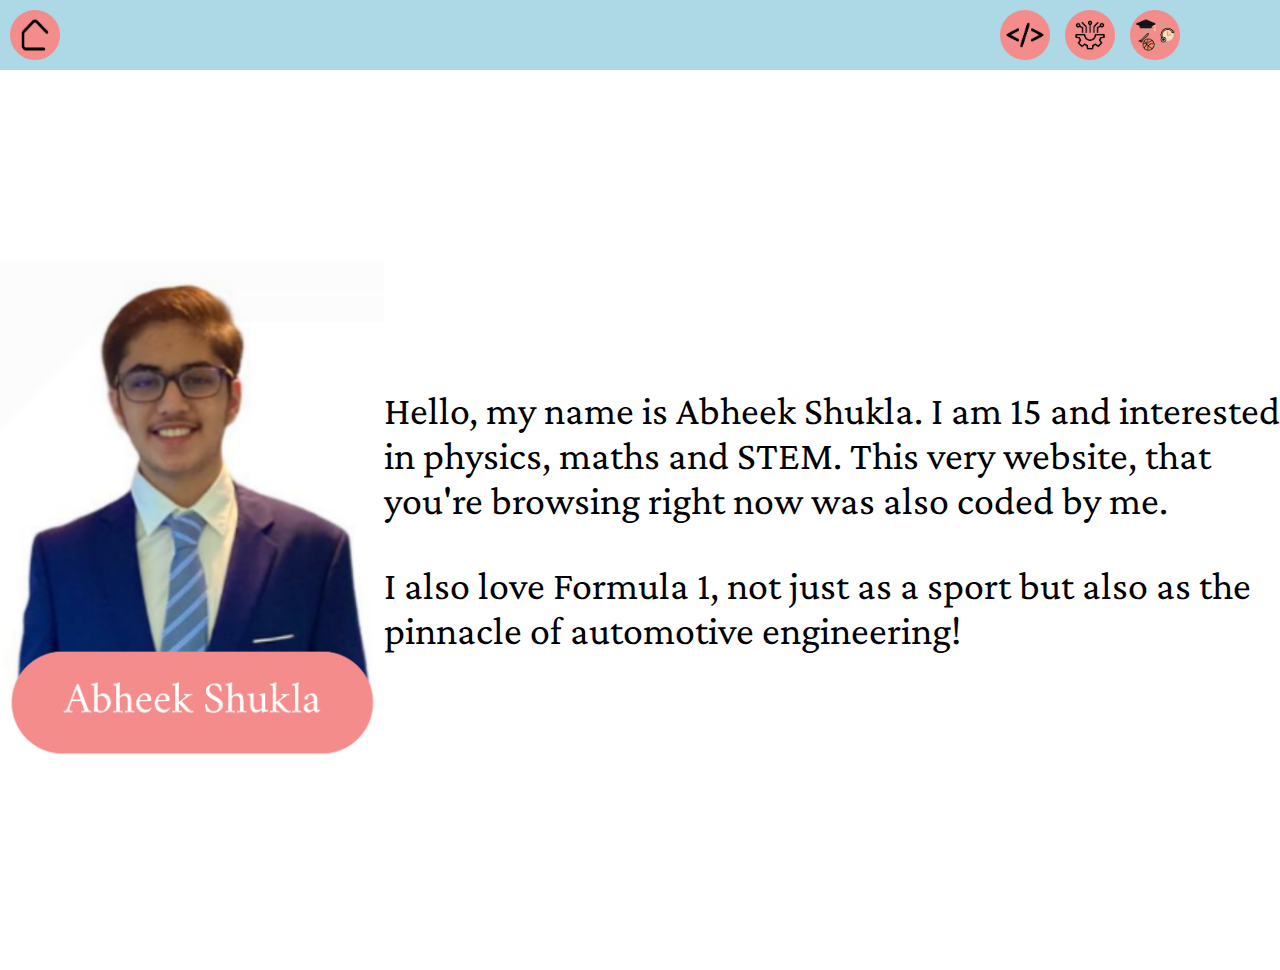
<file: index.html>
<!DOCTYPE html>
<html lang="en">
<head>
  <meta charset="UTF-8" />
  <title>Hello, world!</title>
  <meta name="viewport" content="width=device-width,initial-scale=1" />
  <meta name="description" content="" />
  <link rel="stylesheet" type="text/css" href="style.css" />
  <link rel="icon" href="favicon.png">
  <link rel="preconnect" href="https://fonts.googleapis.com">
  <link rel="preconnect" href="https://fonts.gstatic.com" crossorigin>
  <link href="https://fonts.googleapis.com/css2?family=Crimson+Pro:ital,wght@0,200..900;1,200..900&display=swap" rel="stylesheet">
</head>
<body class="crimson-pro">
    <div class="menu">
        <a href="index.html">
            <img src="images/home.png" id="home-icon" class="menu-buttons">
        </a>
        <div class="menu-buttons-all">
            <a href="programming.html">
                <img src="icons/programming-icon.png" id="programming-icon" class="menu-buttons">
            </a>
            <a href="projects-robotics.html">
                <img src="icons/robotics-icon.png" id="robotics-icon" class="menu-buttons">
            </a>
            <a href="extracurriculars.html">
                <img src="icons/extracurriculars-icon.png" id="extracurriculars-icon" class="menu-buttons">
            </a>
            <img src="images/programming-nametag.png" id="prog-nametag" class="nametags hidden">
            <img src="images/robotics-nametag.png" id="rob-nametag" class="nametags hidden">
            <img src="images/extracurricular-nametag.png" id="ex-nametag" class="nametags hidden">
        </div>
    </div>
    <div id="main-body">
        <img src="images/Abheek Shukla.png" id="photo-abheek">
        <div id="desc-abheek">
            <p>Hello, my name is Abheek Shukla. I 
            am 15 and interested in physics, maths and STEM. 
            This very website, that you're browsing right now was also coded by me.</p>
            <p>I also love Formula 1, not just as a sport but also as 
            the pinnacle of automotive engineering!
            </p>
        </div>
    </div>
    <script src="app.js"></script>

</body>
</html>
</file>
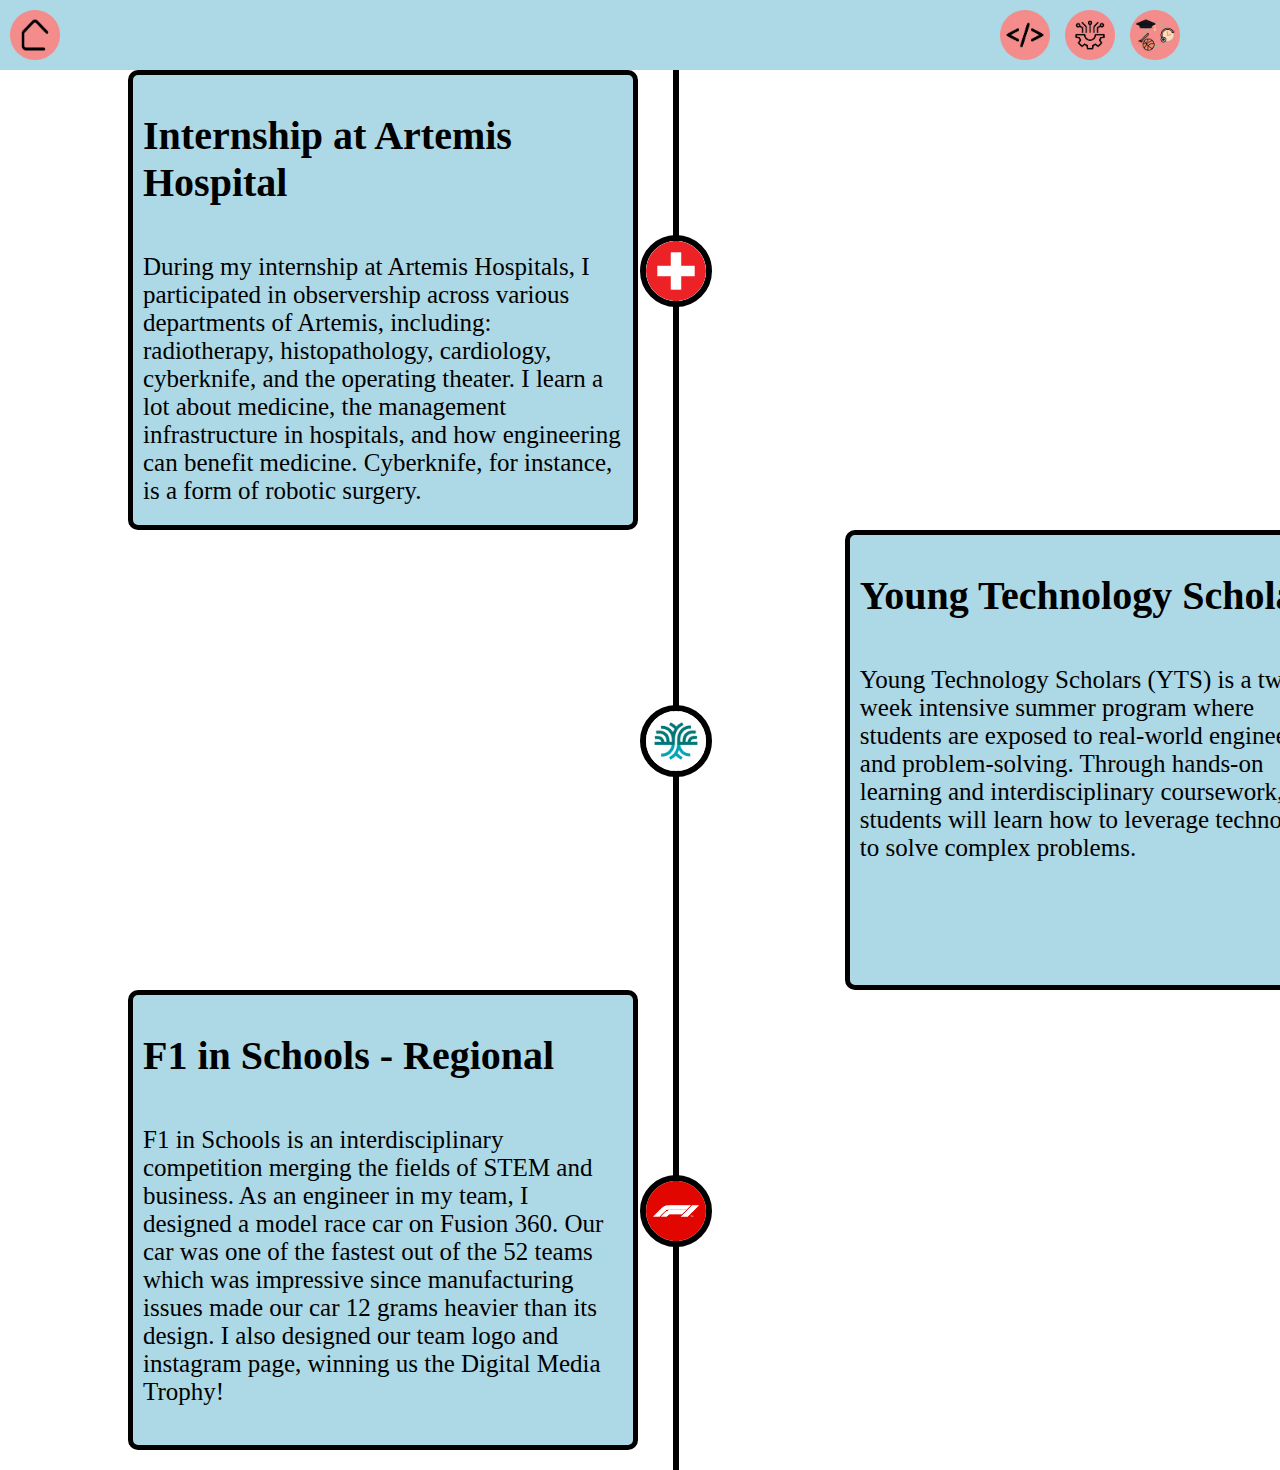
<file: extracurriculars.html>
<!DOCTYPE html>
<html lang="">
<head>
  <meta charset="UTF-8" />
  <title>Hello, world!</title>
  <meta name="viewport" content="width=device-width,initial-scale=1" />
  <meta name="description" content="" />
  <link rel="stylesheet" type="text/css" href="style.css" />
  <link rel="icon" href="favicon.png">
</head>
<body class="crimson-pro">
  <div class="menu">
    <a href="index.html">
        <img src="images/home.png" id="home-icon" class="menu-buttons">
    </a>
    <div class="menu-buttons-all">
        <a href="programming.html">
            <img src="icons/programming-icon.png" id="programming-icon" class="menu-buttons">
        </a>
        <a href="projects-robotics.html">
            <img src="icons/robotics-icon.png" id="robotics-icon" class="menu-buttons">
        </a>
        <a href="extracurriculars.html">
            <img src="icons/extracurriculars-icon.png" id="extracurriculars-icon" class="menu-buttons">
        </a>
        <img src="images/programming-nametag.png" id="prog-nametag" class="nametags hidden">
        <img src="images/robotics-nametag.png" id="rob-nametag" class="nametags hidden">
        <img src="images/extracurricular-nametag.png" id="ex-nametag" class="nametags hidden">
    </div>
</div>
  <div id="timeline-container">
    <div id="timeline">
      <div id="line"></div>
      <div class="timeline-circle" id="artemis-circle">
        <img src="images/hospital.jpg">
      </div>
      <div class="timeline-circle" id="yts-circle">
        <img src="images/plaksha.jpg">
      </div>
      <div class="timeline-circle" id="f1-circle">
        <img src="images/f1.png">
      </div>
    </div>
    <div class="timeline-box-left" id="f1-r">
      <h1 class="timeline-heading"> Internship at  Artemis Hospital</h1>
      <p class="timeline-desc">During my internship at Artemis Hospitals, I participated in 
        observership across various departments of Artemis, 
        including: radiotherapy, histopathology, cardiology, cyberknife, and 
        the operating theater. I learn a lot about medicine, the management 
        infrastructure in hospitals, and how engineering can benefit medicine. 
        Cyberknife, for instance, is a form of robotic surgery.
      </p>
    </div>
    <div class="timeline-box-right" id="yts">
        <h1 class="timeline-heading"> Young Technology Scholars</h1>
        <p class="timeline-desc">Young Technology Scholars (YTS) is a two-week intensive summer program 
            where students are exposed to real-world engineering and problem-solving. 
            Through hands-on learning and interdisciplinary coursework, students 
            will learn how to leverage technology to solve complex problems. 
        </p>
    </div>
    <div class="timeline-box-left" id="f1-r">
      <h1 class="timeline-heading"> F1 in Schools - Regional</h1>
      <p class="timeline-desc">F1 in Schools is an interdisciplinary competition merging the fields 
        of STEM and business. 
        As an engineer in my team, I designed 
        a model race car on Fusion 360. Our car 
        was one of the fastest out of the 52 teams 
        which was impressive since manufacturing issues 
        made our car 12 grams heavier than its design. 
        I also designed our team logo and 
        instagram page, winning us the Digital Media Trophy!
      </p>
    </div>
  </div>
  <script src="app.js"></script>
</body>
</html>
</file>
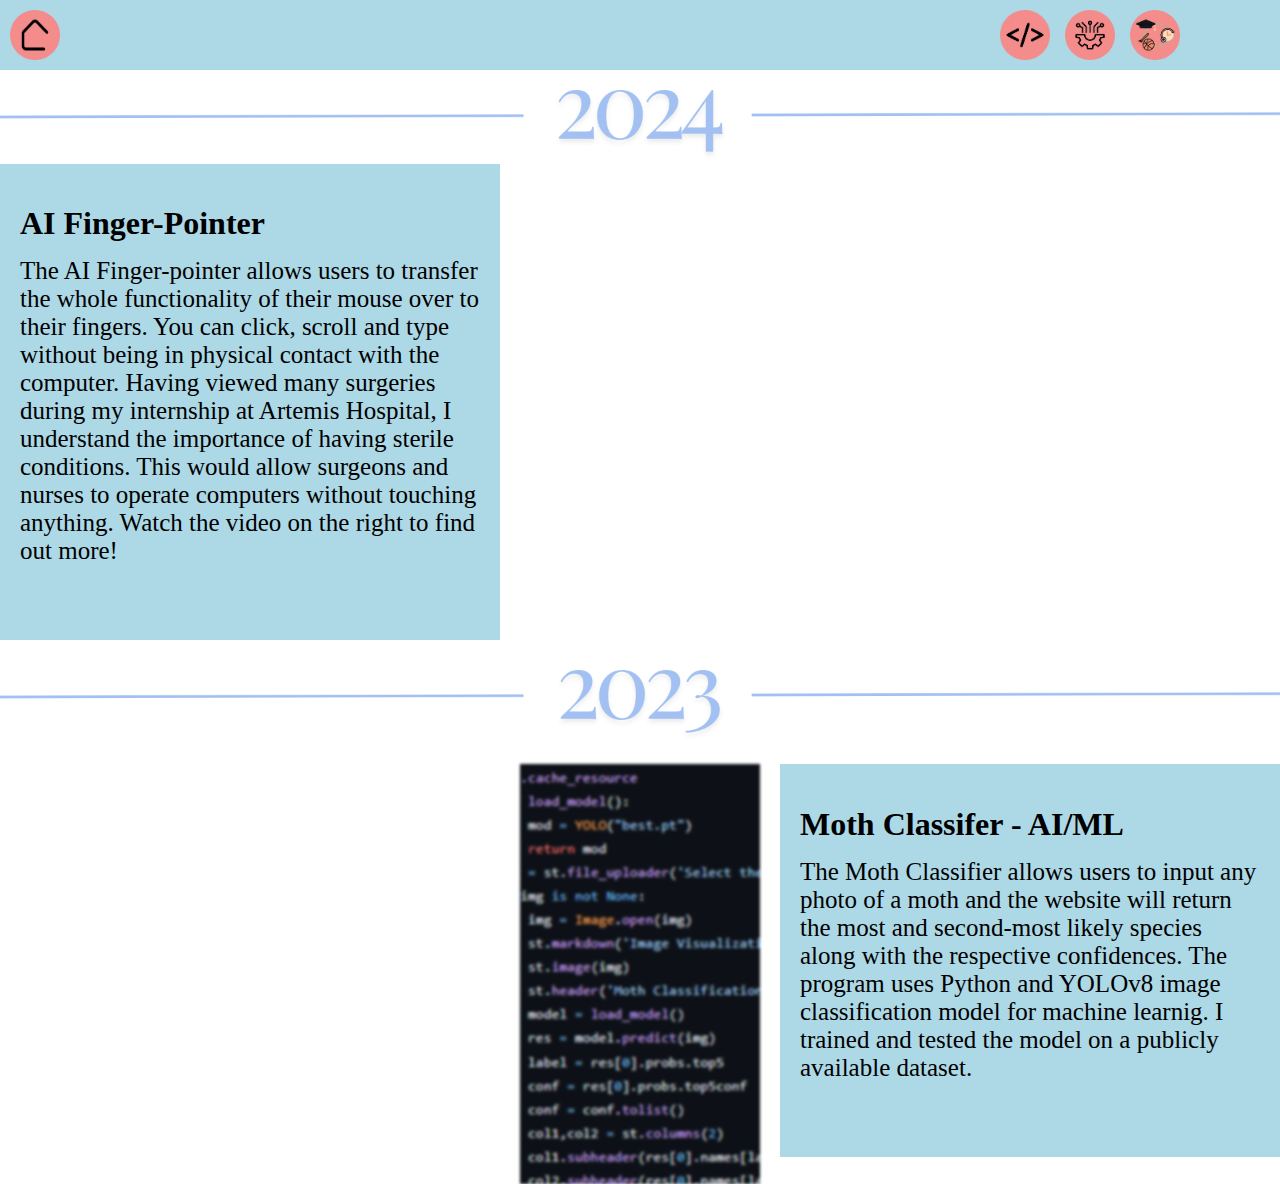
<file: programming.html>
<!DOCTYPE html>
<html lang="en">
<head>
  <meta charset="UTF-8" />
  <title>Hello, world!</title>
  <meta name="viewport" content="width=device-width,initial-scale=1" />
  <meta name="description" content="" />
  <link rel="stylesheet" type="text/css" href="style.css" />
  <link rel="icon" href="favicon.png">
</head>
<body class="crimson-pro">
    <div class="menu">
        <a href="index.html">
            <img src="images/home.png" id="home-icon" class="menu-buttons">
        </a>
        <div class="menu-buttons-all">
            <a href="programming.html">
                <img src="icons/programming-icon.png" id="programming-icon" class="menu-buttons">
            </a>
            <a href="projects-robotics.html">
                <img src="icons/robotics-icon.png" id="robotics-icon" class="menu-buttons">
            </a>
            <a href="extracurriculars.html">
                <img src="icons/extracurriculars-icon.png" id="extracurriculars-icon" class="menu-buttons">
            </a>
            <img src="images/programming-nametag.png" id="prog-nametag" class="nametags hidden">
            <img src="images/robotics-nametag.png" id="rob-nametag" class="nametags hidden">
            <img src="images/extracurricular-nametag.png" id="ex-nametag" class="nametags hidden">
        </div>
    </div>
  <div id="programming-container">
    <div class="timestamp">
        <img src="images/2024.png">
    </div>
    <div id="finger-pointer">
        <div class="project-box-left">
            <h1 class="project-heading">AI Finger-Pointer</h1>
            <p class="project-desc">
                The AI Finger-pointer allows users to transfer the whole functionality of their 
                mouse over to their fingers. You can 
                click, scroll and type without being in physical contact with the 
                computer. Having viewed many surgeries during my 
                internship at Artemis Hospital, I understand the
                importance of having sterile conditions. This would allow 
                surgeons and nurses to operate computers without touching 
                anything. Watch the video on the right to find out more!
            </p>
        </div>
        <iframe class="grid-image long" id="finger-video" width="auto" height="auto" src="https://www.youtube.com/embed/9lweGwCx5WE?si=iHplZzv8tsbGRDKq" title="YouTube video player" frameborder="0" allow="accelerometer; autoplay; clipboard-write; encrypted-media; gyroscope; picture-in-picture; web-share" referrerpolicy="strict-origin-when-cross-origin" allowfullscreen></iframe>
    </div>
    <div class="timestamp">
        <img src="images/2023.png" id="p2023">
    </div>
    <div id="moth-classifier">
        <div class="project-box-right">
            <h1 class="project-heading">Moth Classifer - AI/ML</h1>
            <p class="project-desc">
                The Moth Classifier allows users to input any photo of a moth and the website will 
                return the most and second-most likely species along with the respective confidences. The program 
                uses Python and YOLOv8 image classification model for machine learnig. I trained and tested
                the model on a publicly available dataset. 
            </p>
        </div>
        <iframe class="grid-image long" id="moth-video" width="auto" height="auto" src="https://www.youtube.com/embed/MqiH_FQzn4Q?si=wLM48a3Y8F5hGo8L" title="YouTube video player" frameborder="0" allow="accelerometer; autoplay; clipboard-write; encrypted-media; gyroscope; picture-in-picture; web-share" referrerpolicy="strict-origin-when-cross-origin" allowfullscreen></iframe>
        <img src="images/moth-code.png" class="grid-image long" id="moth-code">
    </div>
  </div>
  <script src="app.js"></script>
</body>
</html>
</file>
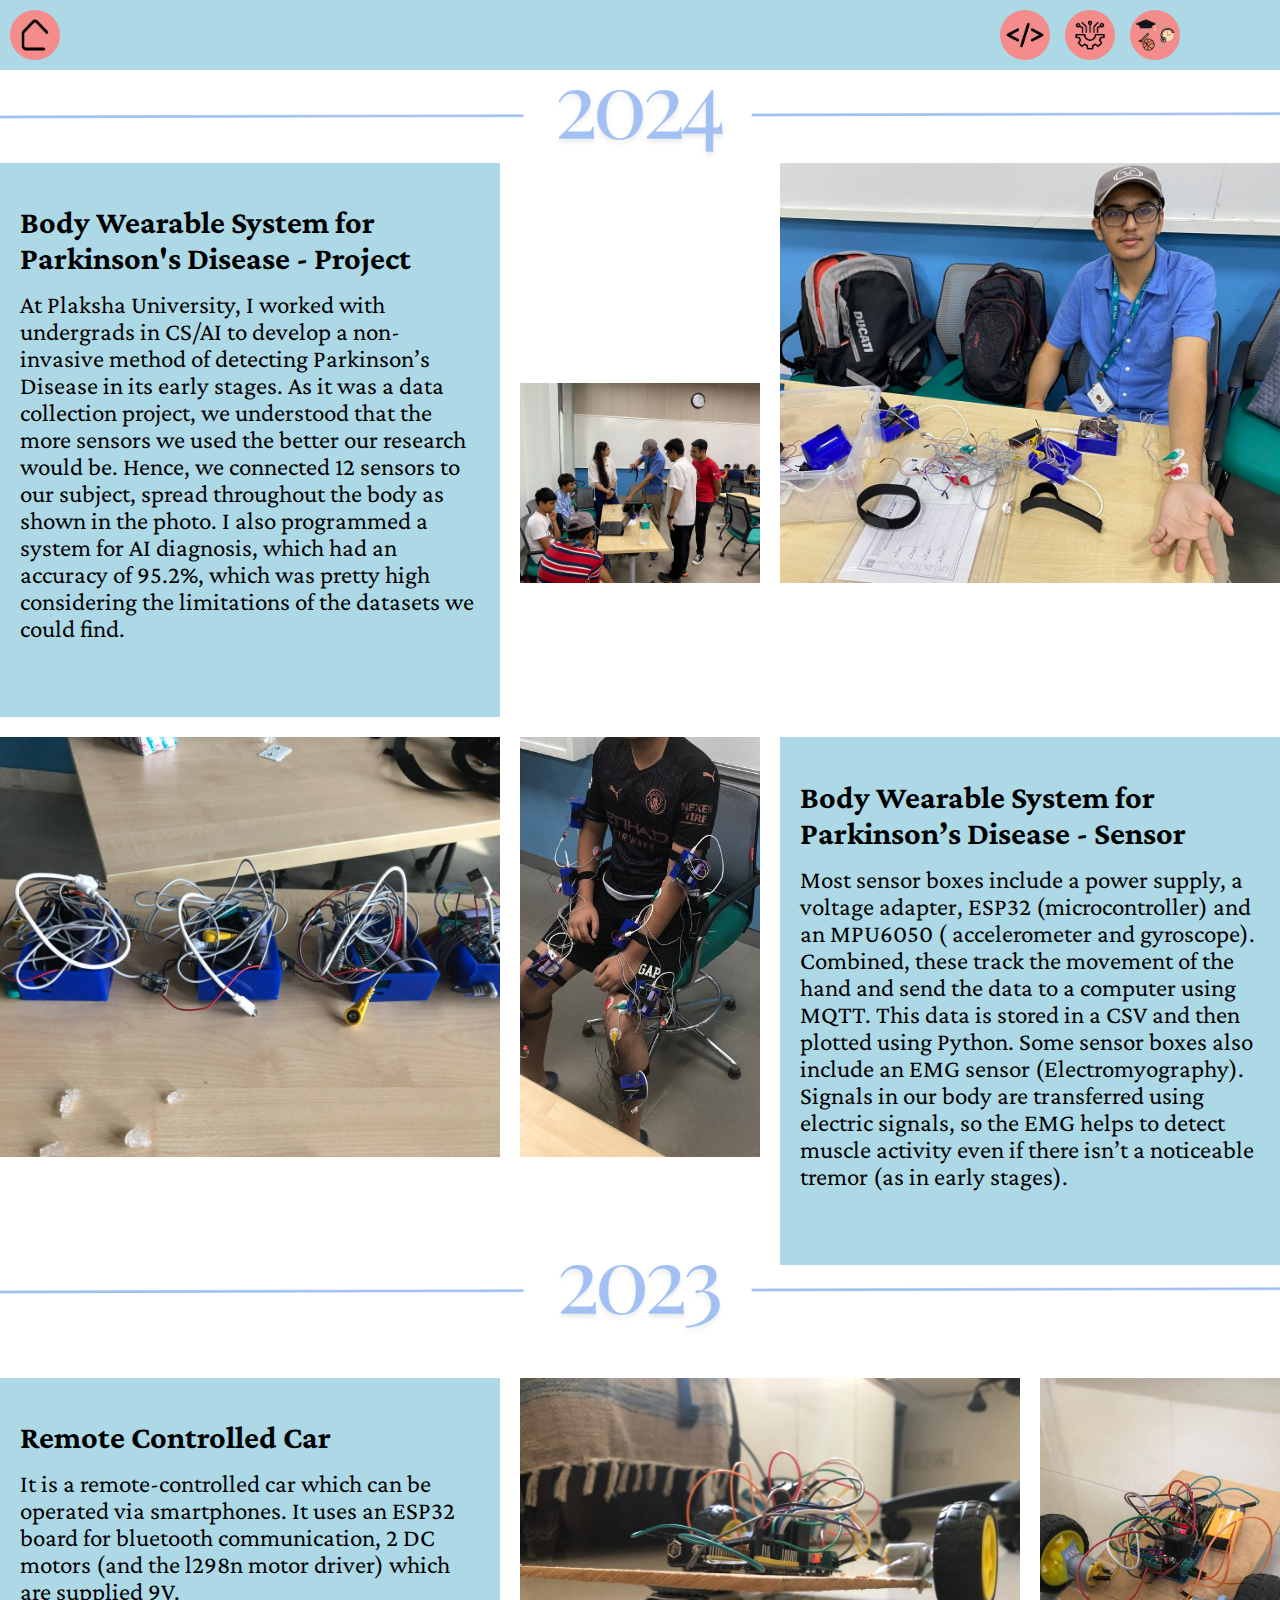
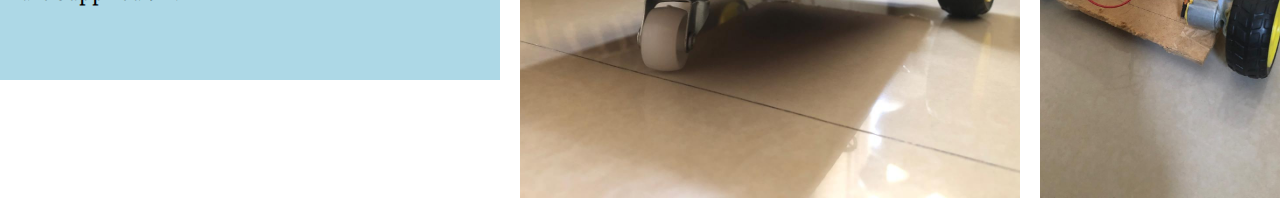
<file: projects-robotics.html>
<!DOCTYPE html>
<html lang="en">
<head>
  <meta charset="UTF-8" />
  <title>Hello, world!</title>
  <meta name="viewport" content="width=device-width,initial-scale=1" />
  <meta name="description" content="" />
  <link rel="stylesheet" type="text/css" href="style.css" />
  <link rel="icon" href="favicon.png">
  <link rel="preconnect" href="https://fonts.googleapis.com">
  <link rel="preconnect" href="https://fonts.gstatic.com" crossorigin>
  <link href="https://fonts.googleapis.com/css2?family=Crimson+Pro:ital,wght@0,200..900;1,200..900&display=swap" rel="stylesheet">
</head>
<body class="crimson-pro">
  
  <div class="menu">
    <a href="index.html">
        <img src="images/home.png" id="home-icon" class="menu-buttons">
    </a>
    <div class="menu-buttons-all">
        <a href="programming.html">
            <img src="icons/programming-icon.png" id="programming-icon" class="menu-buttons">
        </a>
        <a href="projects-robotics.html">
            <img src="icons/robotics-icon.png" id="robotics-icon" class="menu-buttons">
        </a>
        <a href="extracurriculars.html">
            <img src="icons/extracurriculars-icon.png" id="extracurriculars-icon" class="menu-buttons">
        </a>
        <img src="images/programming-nametag.png" id="prog-nametag" class="nametags hidden">
        <img src="images/robotics-nametag.png" id="rob-nametag" class="nametags hidden">
        <img src="images/extracurricular-nametag.png" id="ex-nametag" class="nametags hidden">
    </div>
</div>
</div>
  <div id="robotics-container">

    <div class="timestamp">
      <img src="images/2024.png">
    </div>

    <div id="bws1-container">

        <div class="project-box-left" id="bws-sens">

            <h1 class="project-heading">Body Wearable System for Parkinson's Disease - Project</h1>
            <p class="project-desc">At Plaksha University, I worked with undergrads in CS/AI to 
                develop a non-invasive method of detecting 
                Parkinson’s Disease in its early stages. As it was a 
                data collection project, we understood that the more sensors we used the
                better our research would be. Hence, we connected 12 sensors to our 
                subject, spread throughout the body as shown in the photo.  I also 
                programmed a system for AI diagnosis, which had an accuracy of 95.2%, 
                which was pretty high considering the limitations of the datasets we could find.
            </p>
        </div>
        
        <iframe class = "bws-grid-item grid-image short" id="bws-video" width="auto" height="auto" src="https://www.youtube.com/embed/Znvw8pDxjq8?si=ox7Xb5Y1R1hHl506" title="YouTube video player" frameborder="0" allow="accelerometer; autoplay; clipboard-write; encrypted-media; gyroscope; picture-in-picture; web-share" referrerpolicy="strict-origin-when-cross-origin" allowfullscreen></iframe>
        <img class="grid-image long" id="bws-photo-me" src="images/bws-project-me.jpg">
        <img class="grid-image short" id="bws-photo-explain" src="images/bws-project-explaining.jpg">
    </div>
  
    <div id="bws2-container">
      
      <div class="project-box-right" id="bws-sensor">
        <h1 class="project-heading">Body Wearable System for Parkinson’s Disease - Sensor</h1>
        <p class="project-desc">
          Most sensor boxes include a power supply, a voltage adapter, ESP32 (microcontroller) and an MPU6050 (
          accelerometer and gyroscope). Combined, these track the movement of the hand and send 
          the data to a computer using MQTT. This data is stored in a CSV and then plotted 
          using Python. Some sensor boxes also include an EMG sensor (Electromyography).
           Signals in our body are transferred using electric signals, so the EMG helps to 
          detect muscle activity even if there isn’t a noticeable tremor (as in early stages). 
        </p>
      </div>
      <img class="grid-image long" id="bws-subject" src="images/project-subject.jpg">
      <img class="grid-image long" id="sensors" src="images/sensors-lined-up.jpg">
    </div>

    <div class="timestamp">
      <img src="images/2023.png">
    </div>

    <div id="rc-car-container">

      <div class="project-box-left" id="rc-car">

        <h1 class="project-heading"> Remote Controlled Car </h1>
        <p class="project-desc">It is a remote-controlled car which can be operated via smartphones. 
          It uses an ESP32 board for bluetooth communication, 
          2 DC motors (and the l298n motor driver) which are supplied 9V. 
        </p>

      </div>
      <img class="grid-image long" id="car-three-fourth" src="images/rc-car-top.jpg">
      <img class="grid-image long" id="car-top" src="images/rc-car-three-fourth.jpg">
    </div>
</div>
  <script src="app.js"></script>
</body>
</html>
</file>
<file: style.css>
html, body {
    margin: 0;
    padding: 0;
    height: 100%;
}

.crimson-pro {
    font-family: "Crimson Pro", serif;
}

.timestamp img{
    width: 100%;
}

#main-body {
    display: flex;
    align-items: center;
    height: 100vh;
}

#photo-abheek {
    width: 30%;
}

#desc-abheek {
    font-size: 40px;
    width: 1000px;
}

.menu {
    background-color: lightblue;
    height: 70px;
}

.menu-buttons-all {
    display: flex;
    justify-content: flex-end;
    gap: 15px;
    position: absolute;
    right: 100px;
    top: 10px;
}

#home-icon{
    position: absolute;
    top: 10px;
    left:10px;
}

.menu-buttons {
    width: 50px;
}

.menu-buttons:hover {
    transform: scale(1.2);
    transition: 0.2s;
}

.project-box-left {
    background-color: lightblue;
    width: 100%;
    grid-column: 1 / 3;
    grid-row: 1 / 3;
}

.project-box-right {
    background-color: lightblue;
    width: 100%;
    grid-column: 4 / 6;
    grid-row: 1 / 3;
}

.project-desc {
    position: relative;
    top: -50px;
    font-size: 25px;
    padding: 20px;
    padding-bottom: 0;
}

.project-heading {
    padding: 20px;
}

#bws1-container {
    display: grid;
    grid-template-columns: 1fr 1fr 1fr 1fr 1fr;
    grid-template-rows: 200px;
    gap: 20px;
}

#bws2-container {
    display: grid;
    grid-template-columns: repeat(5, 1fr);
    grid-template-rows: 200px;
    gap: 20px;
    position: relative;
    top: 20px;
}

#bws-video {
    grid-column: 3 / 4;
    width: 100%;
    aspect-ratio: 16 / 9;
}

#bws-photo-me {
    grid-column: 4 / 6;
}

#bws-subject {
    grid-column: 3 / 4;
}

#sensors {
    grid-column: 1 / 3;
    grid-row: 1 / 2;
}

.grid-image {
    width: 100%;
    object-fit: cover;
    overflow: hidden;
    position: relative;
}

/* Ensure the image inside the container is positioned to crop 10px from the top */
.grid-image img {
    position: absolute;
    top:10px;
    left: 0;
    width: 100%;
    height: auto;
}

.long{
    height: 420px;
}
.short{
    height: 200px;
}


#rc-car-container{
    display: grid;
    grid-template-columns: repeat(5, 1fr);
    grid-template-rows: 200px;
    gap: 20px;
    position: relative;
    top: 40px;
}

#car-three-fourth{
    grid-column: 3 / 5;
}
#car-top{
    grid-column: 5 / 6;
}

#finger-pointer {
    display: grid;
    grid-template-columns: 1fr 1fr 1fr 1fr 1fr;
    grid-template-rows: 200px;
    gap: 20px;
}
#finger-video{
    grid-column: 3 / 5;
}

#moth-classifier{
    display: grid;
    grid-template-columns: 1fr 1fr 1fr 1fr 1fr;
    grid-template-rows: 200px;
    gap: 20px;
    position: relative;
    top:30px;
}
#moth-video{
    grid-column: 1 / 3;   
}
#moth-code{
    filter: blur(1.5px);
}
#p2023{
    position: relative;
    top:10px;
}
#timeline-container{
    width:100%;
}
.timeline-box-left{
    border-style: solid;
    width:500px;
    height: 450px;
    border-radius: 10px;
    border-width: 5px;
    background-color: lightblue;
    position: relative;
    left:10%;
    z-index: 10;
}
.timeline-box-right{
    border-style: solid;
    width:500px;
    height: 450px;
    border-radius: 10px;
    border-width: 5px;
    background-color: lightblue;
    position: relative;
    right:-66%;
    z-index: 10;
}
.timeline-heading{
    padding: 10px;
    font-size: 40px;
}
.timeline-desc{
    padding: 10px;
    font-size: 25px;
}
#timeline{
    width:66px;
    position: absolute;
    left:50%;
}
#line{
    width: 6px;
    background-color: black;
    height: 1400px;
    position: absolute;
    left:50%;
    z-index: -1;
}
.timeline-circle img{
    width: 60px;
    height: 60px;
    border-style: solid;
    border-radius: 50px;
    border-width: 6px;
    background-color: white;
    position: absolute;
    left:0px;
}
#yts-circle img{
    top:635px;
}
#f1-circle img{
    top:1105px;
}
#artemis-circle img{
    top:165px;
}
.nametags{
    width:150px;
    position: absolute;
    top:65px;
    z-index: 100;
}
#prog-nametag{
    right: 85px;
}
#rob-nametag{
    right: 15px;
}
#ex-nametag{
    right: -50px;
}
.hidden{
    visibility: hidden;
}
.zoomOut{
    display: block;
    animation: zoomOut 0.1s forwards;
}
.visible{
    visibility: visible;
    display: block;
    animation: zoomIn 0.1s forwards;
}
@keyframes zoomIn{
    from{
        transform: scale(0);
        opacity: 0;
    } to {
        transform: scale(1);
        opacity: 1;
    }
}
@keyframes zoomOut{
    from{
        transform: scale(1);
        opacity: 1;
    } to {
        transform: scale(0);
        opacity: 0;
    }
}
</file>
